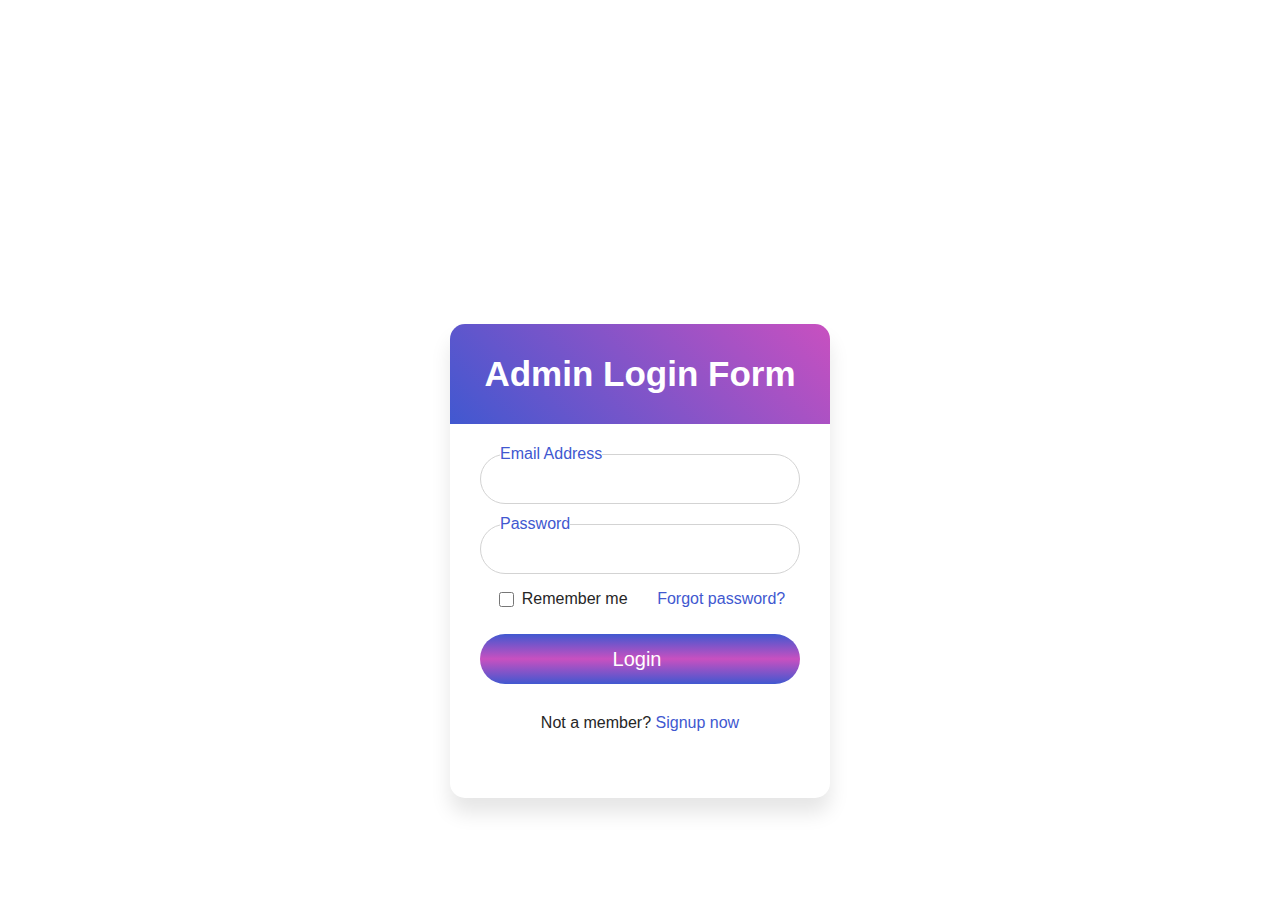
<file: admin_login.html>
<html>
<head>
<style>
body{
background-image: url('https://tse1.mm.bing.net/th?id=OIP.P9Nw_HxKNIa8S_wxdjbF5AHaEK&pid=Api&P=0&w=309&h=174');
background-repeat: no-repeat;
background-attachment: fixed;
background-size: cover;
}
*{
  box-sizing: border-box;
  font-family: 'Poppins', sans-serif;
}
html,body{
  display: grid;
  height: 100%;
  width: 100%;
  place-items: center;
 
}
::selection{
  background: #4158d0;
  color: #fff;
}
.wrapper{
  width: 380px;
  background: #fff;
  border-radius: 15px;
  box-shadow: 0px 15px 20px rgba(0,0,0,0.1);
}
.wrapper .title{
  font-size: 35px;
  font-weight: 600;
  text-align: center;
  line-height: 100px;
  color: #fff;
  user-select: none;
  border-radius: 15px 15px 0 0;
  background: linear-gradient(-135deg, #c850c0, #4158d0);
}
.wrapper form{
  padding: 10px 30px 50px 30px;
}
.wrapper form .field{
  height: 50px;
  width: 100%;
  margin-top: 20px;
  position: relative;
}
.wrapper form .field input{
  height: 100%;
  width: 100%;
  outline: none;
  font-size: 17px;
  padding-left: 20px;
  border: 1px solid lightgrey;
  border-radius: 25px;
  transition: all 0.3s ease;
}
.wrapper form .field input:focus,
form .field input:valid{
  border-color: #33FFF;
}
.wrapper form .field label{
  position: absolute;
  top: 50%;
  left: 20px;
  color: #999999;
  font-weight: 400;
  font-size: 17px;
  pointer-events: none;
  transform: translateY(-50%);
  transition: all 0.3s ease;
}
form .field input:focus ~ label,
form .field input:valid ~ label{
  top: 0%;
  font-size: 16px;
  color: #4158d0;
  background: #fff;
  transform: translateY(-50%);
}
form .content{
  display: flex;
  width: 100%;
  height: 50px;
  font-size: 16px;
  align-items: center;
  justify-content: space-around;
}
form .content .checkbox{
  display: flex;
  align-items: center;
  justify-content: center;
}
form .content input{
  width: 15px;
  height: 15px;
  background: red;
}
form .content label{
  color: #262626;
  user-select: none;
  padding-left: 5px;
}
form .content .pass-link{
  color: "";
}
form .field input[type="submit"]{
  color: #fff;
  border: none;
  padding-left: 0;
  margin-top: -10px;
  font-size: 20px;
  font-weight: 500;
  cursor: pointer;
  background: linear-gradient(#4158d0, #c850c0, #4158d0);
  transition: all 0.3s ease;
}
form .field input[type="submit"]:active{
  transform: scale(0.95);
}
form .signup-link{
  color: #262626;
  margin-top: 20px;
  text-align: center;
}
form .pass-link a,
form .signup-link a{
  color: #4158d0;
  text-decoration: none;
}
form .pass-link a:hover,
form .signup-link a:hover{
  text-decoration: underline;
}
</style>
</head>
<br>
  <body>
    <div class="wrapper">
      <div class="title">Admin Login Form</div>
      <form action="adminback.jsp" method="post">
        <div class="field">
          <input type="text" name="t1">
          <label>Email Address</label>
        </div>
        <div class="field">
          <input type="password" name="t2">
          <label>Password</label>
        </div>
        <div class="content">
          <div class="checkbox">
            <input type="checkbox" id="remember-me">
            <label for="remember-me">Remember me</label>
          </div>
          <div class="pass-link"><a href="#">Forgot password?</a></div>
        </div>
        <div class="field">
          <input type="submit" value="Login">
        </div>
        <div class="signup-link">Not a member? <a href="#">Signup now</a></div>
      </form>
    </div>
  </body>
</html>
</file>
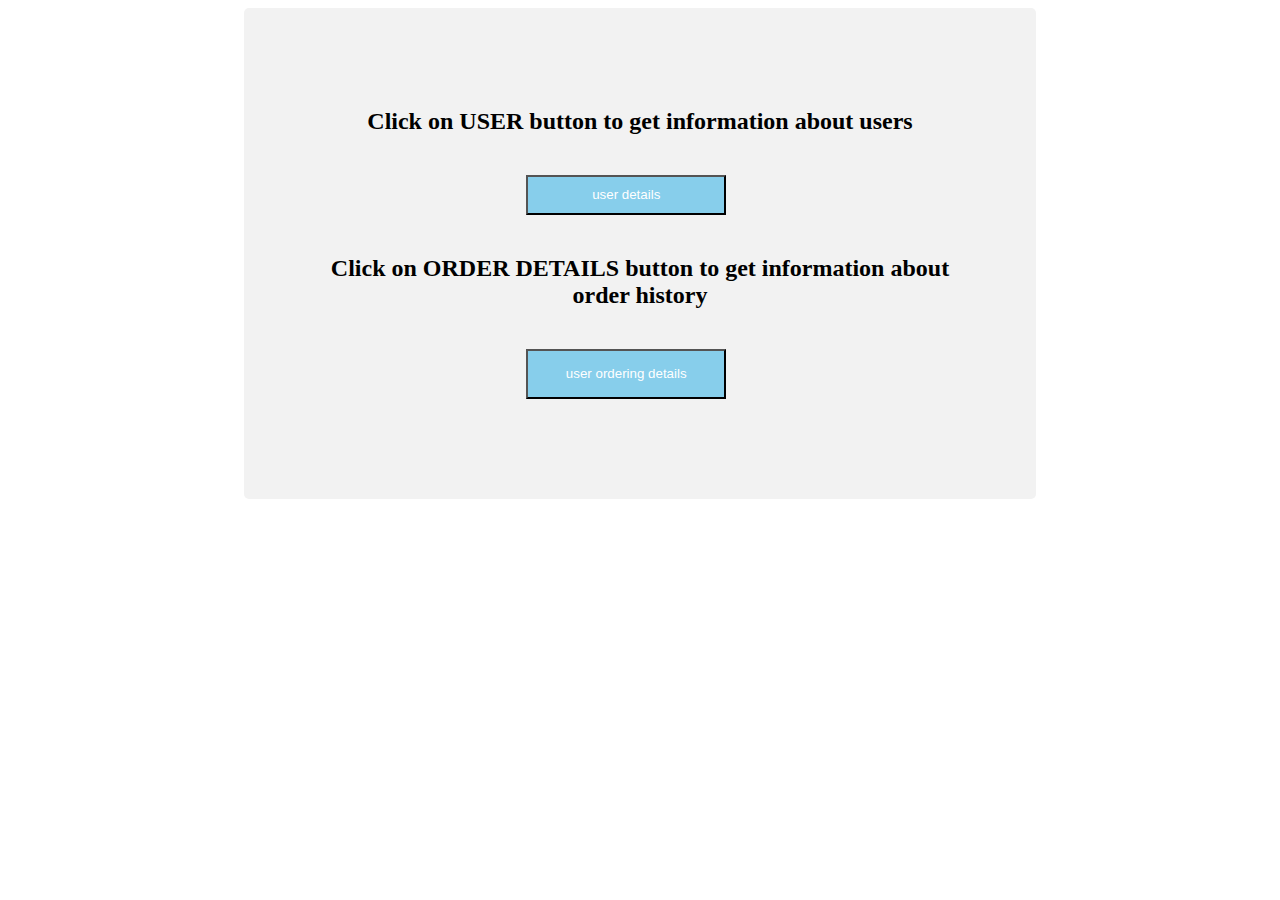
<file: admsearch.html>
<!DOCTYPE html>
<html>
<head>
<style>
body {
  background-image: url('  https://www.bing.com/images/search?view=detailV2&ccid=kPODygo%2f&id=97EF70E33AA78A6C63F7DCCB6DA360C7CAAC2530&thid=OIP.kPODygo_lAcmi5oaqacSdAHaEK&mediaurl=https%3a%2f%2fi0.wp.com%2fwww.eatthis.com%2fwp-content%2fuploads%2f2020%2f07%2ffrito-lay-chips.jpg%3fresize%3d1920%252C1080%26ssl%3d1&exph=1080&expw=1920&q=grocery+items&simid=607992040325196284&FORM=IRPRST&ck=AD5834F7E52936EFC93018E4E0898A0E&selectedIndex=30');
  background-repeat: no-repeat;
  background-attachment: fixed;
  background-size: cover;
}
.button {
  border: none;
  color: white;
  padding: 15px 32px;
  text-align: center;
  text-decoration: none;
  display: inline-block;
  font-size: 16px;
  cursor: pointer;
}

.button1 {background-color: #4CAF50;} /* Green */
.button2 {background-color: #008CBA;} /* Blue */
input[type=text], select {
  width: 50%;
  padding: 12px 20px;
  margin: 8px 0;
  display: inline-block;
  border: 1px solid #ccc;
  border-radius: 4px;
  box-sizing: border;
}
.center {
  margin: auto;
  width: 60%;
  padding: 10px;
}
.container{  
        width: 50%;  
        overflow: hidden;  
        margin: auto;  
        margin: 10 0 0 200px;  
        padding: 80px;  
        background:#F2F2F2;  
        border-radius: 5px ;  
          
}  


</style>
</head>
<body>
<div class=container>
<h2><center>Click on USER button to get information about users</center></h2>

<div class="center">
<div class="center">
<a href="admuserdet.jsp"  target="_blank"> <input type="button" style="background-color:skyblue;color:white;width:200px;
height:40px;" value="user details"></a>
  <a href="#" class="btn"></a>
</div>

</div>
<h2><center>Click on ORDER DETAILS button to get information about order history</center></h2>
<a href="address.jsp"    target="_blank">

<div class="center">
<div class="center">
 <input type="button" style="background-color:skyblue;color:white;width:200px;
height:50px;" value="user ordering details"></a>
</div>


</div>
</div>
</body>
</html>
</file>
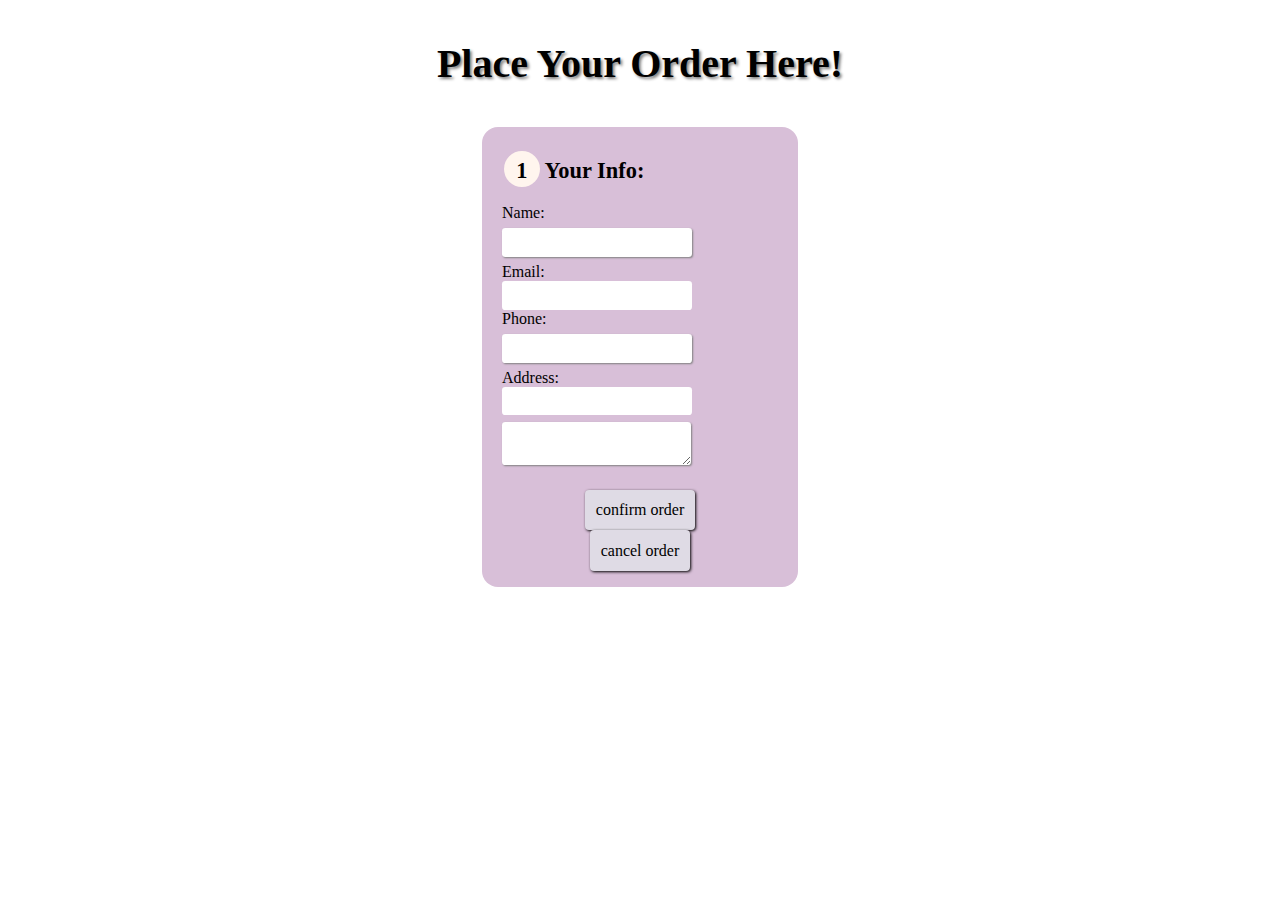
<file: order.html>
<html>
<head>
<style>
body {
font-family: Helvetica, sans serif;
}

.number {
padding: .3em;
text-align: center;
display: inline-block;
width: 1em;
height: 1em;
background-color: seashell;
border-radius: 50%;
}

h1 {
font-family: 'Life Savers', cursive;
text-align: center;
margin: 1em;
font-size: 2.5em;
text-shadow: 2px 2px 3px grey;
}

form {
display: flex;
flex-direction: column;
background: thistle;
margin: 0 auto 2em;
border-radius: 1em;
padding: 1em 0;
}

input,
textarea {
border: none;
padding: .5em;
border-radius: .25em;
}

input:focus,
input:hover,
textarea:focus,
textarea:hover {
background: seashell;
border-bottom: 2px solid purple;
outline: none;
}

input[type="radio"],
input[type="checkbox"] {
margin-right: .25em;
width: 1em;
height: 1em;
}

fieldset {
border: none;
margin: .5em;
}

legend {
font-family: 'Comfortaa', cursive;
font-size: 1.4em;
font-weight: bold;
padding-bottom: .5em;
}

label,
.button {
font-family: 'Baloo Chettan 2', cursive;
}

.button {
box-shadow: 1px 1px 3px black;
border: none;
background-color: #DFDBE5;
background-image: url("");
font-size: 1em;
align-self: center;
 padding: .7em;
color: black;
}

.button:hover {
cursor: pointer;
background: radial-gradient(black, yellow);
color: white;
box-shadow: inset 2px 2px 5px 0px rgba(0,0,0,0.75);
}

#name,
#phone,
textarea {
margin: .5em 0;
box-shadow: 1px 1px 2px grey;
}

.order {
display: none;
text-align: center;
}

img {
max-width: 50%;
}

@media (min-width: 550px) {
form {
max-width: 25%;
}
}


</style>

</head>
<body background="https://middlebury.coop/wp-content/uploads/2016/02/local-grocery-items-1024x791.jpg">
<div class="main">
<h1>Place Your Order Here!</h1>
<form action="Place_order.jsp">
<fieldset>
<legend><div class="number">1</div> Your Info:</legend>
<label for="name">Name:</label><br>
<input type="text" id="name" name="user_name"><br>
<label for="mail">Email:</label><br>
<input type="email" id="mail" name="user_email"><br>
<label for="phone">Phone:</label><br>
<input type="tel" id="phone" name="user_tel"><br>
<label for="address">Address:</label><br>
<input type="text" id="add" name="address"><br>
<textarea></textarea>
</fieldset>
<input class="button" type="submit" value="confirm order" onclick="submitForm()">

<input class="button" type="submit" value="cancel order" onclick="submitForm()">
</form>
</div>
<div class="order">
<h1>Thanks for your order!</h1>

</div>
</body>
</html>
</file>
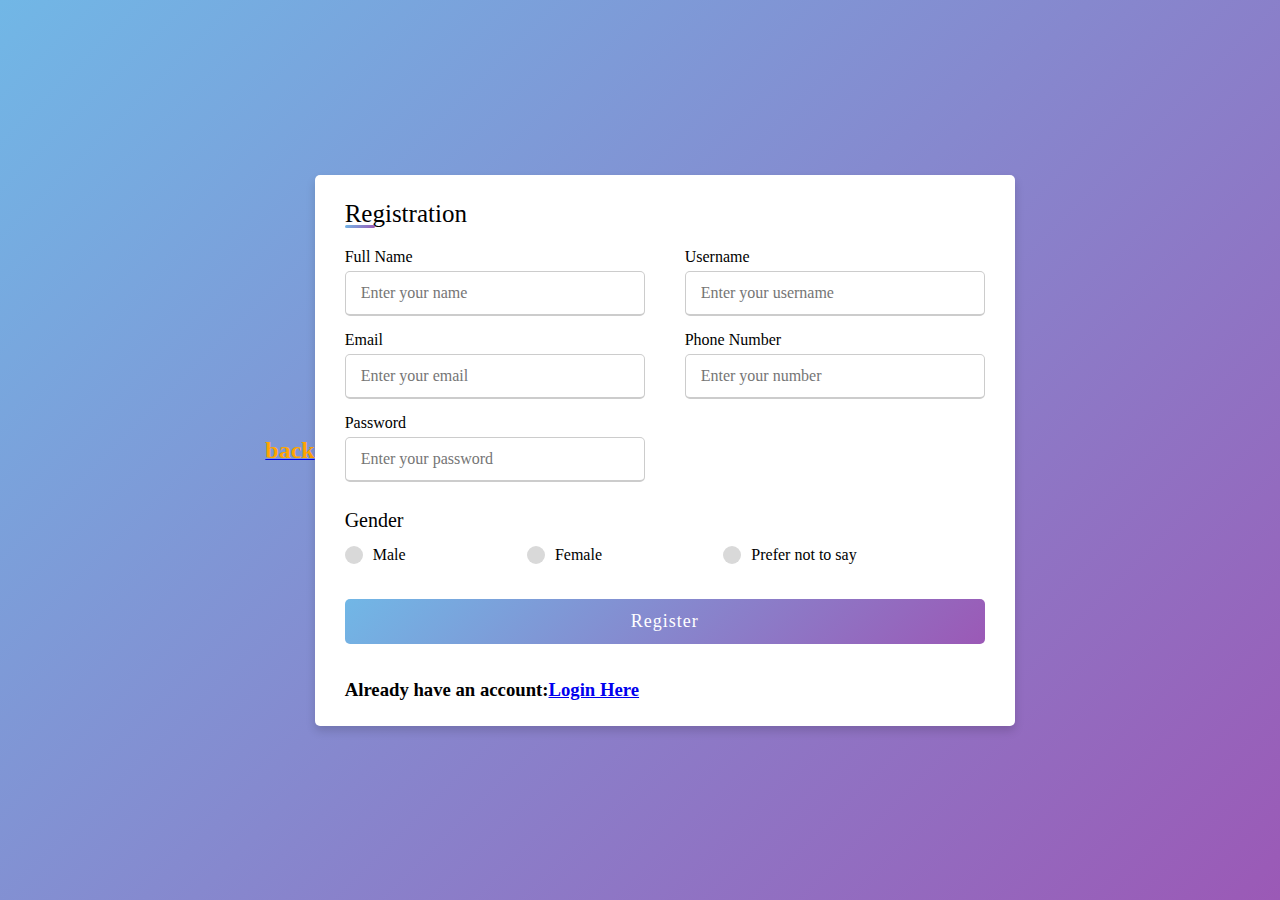
<file: Registration.html>
<html lang="en" dir="ltr">
  <head>
    <meta charset="UTF-8">
    <!---<title> Registration Form  </title>--->
    <link rel="stylesheet" href="style2.css">
     <meta name="viewport" content="width=device-width, initial-scale=1.0">
   </head>

<body  background="https://encrypted-tbn0.gstatic.com/images?q=tbn:ANd9GcTEhpCVOa5_DTJYC_1aBIPMLB33gGJyMGL7tw&usqp=CAU">
        <a href="index.html" target="blank"><font size="5" color="ORANGE" ><b>back</b></font></a>
    <bgimage src="grocery1.jpg">
  <div class="container">
    <div class="title">Registration</div>
    <div class="content">
      <form action="Register.jsp " method="post">
        <div class="user-details">
          <div class="input-box">
            <span class="details">Full Name</span>
            <input type="text" name="fname" id="fname"  placeholder="Enter your name" required>
          </div>
          <div class="input-box">
            <span class="details">Username</span>
            <input type="text" name="uname" id="uname"  placeholder="Enter your username" required>
          </div>
          <div class="input-box">
            <span class="details">Email</span>
            <input type="text" name="mail" id="mail" placeholder="Enter your email" required>
          </div>
          <div class="input-box">
            <span class="details">Phone Number</span>
            <input type="text" name="pno" id="pno"  placeholder="Enter your number" required>
          </div>
          <div class="input-box">
            <span class="details">Password</span>
            <input type="text" name="pwd" id="pwd" placeholder="Enter your password" required>
          </div>
          
        </div>
        <div class="gender-details">
          <input type="radio" name="gender" id="dot-1" value="male">
          <input type="radio" name="gender" id="dot-2" value="female">
          <input type="radio" name="gender" id="dot-3" value="other">
          <span class="gender-title">Gender</span>
          <div class="category">
            <label for="dot-1">
            <span class="dot one"></span>
            <span class="gender">Male</span>
          </label>
          <label for="dot-2">
            <span class="dot two"></span>
            <span class="gender">Female</span>
          </label>
          <label for="dot-3">
            <span class="dot three"></span>
            <span class="gender">Prefer not to say</span>
            </label>
          </div>
        </div>
        <div class="button">
          <input type="submit" value="Register">
        </div>
      </form>
	<h3> Already have an account:<a href="Login.html">Login Here</a><br>
    </div>
  </div>

</body>
</html>
</file>
<file: style2.css>
*{
  margin: 0;
  padding: 0;
  box-sizing: border-box;
  font-family: bold;
}
body{
  height: 100vh;
  display: flex;
  justify-content: center;
  align-items: center;
  padding: 10px;
  background: linear-gradient(135deg, #71b7e6, #9b59b6);
}
.container{
  max-width: 700px;
  width: 100%;
  background-color: #fff;
  padding: 25px 30px;
  border-radius: 5px;
  box-shadow: 0 5px 10px rgba(0,0,0,0.15);
}
.container .title{
  font-size: 25px;
  font-weight: 500;
  position: relative;
}
.container .title::before{
  content: "";
  position: absolute;
  left: 0;
  bottom: 0;
  height: 3px;
  width: 30px;
  border-radius: 5px;
  background: linear-gradient(135deg, #71b7e6, #9b59b6);
}
.content form .user-details{
  display: flex;
  flex-wrap: wrap;
  justify-content: space-between;
  margin: 20px 0 12px 0;
}
form .user-details .input-box{
  margin-bottom: 15px;
  width: calc(100% / 2 - 20px);
}
form .input-box span.details{
  display: block;
  font-weight: 500;
  margin-bottom: 5px;
}
.user-details .input-box input{
  height: 45px;
  width: 100%;
  outline: none;
  font-size: 16px;
  border-radius: 5px;
  padding-left: 15px;
  border: 1px solid #ccc;
  border-bottom-width: 2px;
  transition: all 0.3s ease;
}
.user-details .input-box input:focus,
.user-details .input-box input:valid{
  border-color: #9b59b6;
}
 form .gender-details .gender-title{
  font-size: 20px;
  font-weight: 500;
 }
 form .category{
   display: flex;
   width: 80%;
   margin: 14px 0 ;
   justify-content: space-between;
 }
 form .category label{
   display: flex;
   align-items: center;
   cursor: pointer;
 }
 form .category label .dot{
  height: 18px;
  width: 18px;
  border-radius: 50%;
  margin-right: 10px;
  background: #d9d9d9;
  border: 5px solid transparent;
  transition: all 0.3s ease;
}
 #dot-1:checked ~ .category label .one,
 #dot-2:checked ~ .category label .two,
 #dot-3:checked ~ .category label .three{
   background: #9b59b6;
   border-color: #d9d9d9;
 }
 form input[type="radio"]{
   display: none;
 }
 form .button{
   height: 45px;
   margin: 35px 0
 }
 form .button input{
   height: 100%;
   width: 100%;
   border-radius: 5px;
   border: none;
   color: #fff;
   font-size: 18px;
   font-weight: 500;
   letter-spacing: 1px;
   cursor: pointer;
   transition: all 0.3s ease;
   background: linear-gradient(135deg, #71b7e6, #9b59b6);
 }
 form .button input:hover{
  /* transform: scale(0.99); */
  background: linear-gradient(-135deg, #71b7e6, #9b59b6);
  }
 @media(max-width: 584px){
 .container{
  max-width: 100%;
}
form .user-details .input-box{
    margin-bottom: 15px;
    width: 100%;
  }
  form .category{
    width: 100%;
  }
  .content form .user-details{
    max-height: 300px;
    overflow-y: scroll;
  }
  .user-details::-webkit-scrollbar{
    width: 5px;
  }
  }
  @media(max-width: 459px){
  .container .content .category{
    flex-direction: column;
  }
}
</file>
